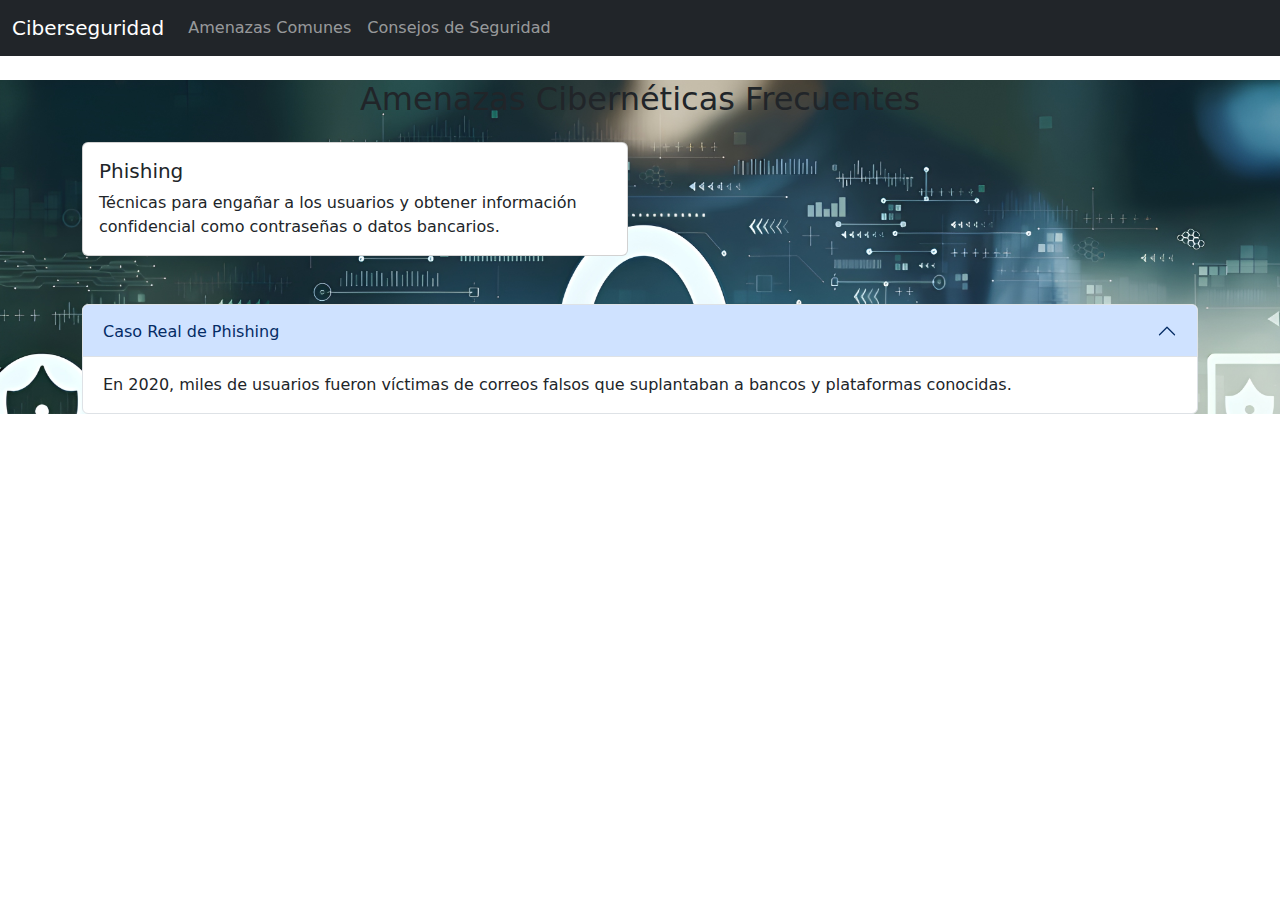
<file: amenazas.html>
<!DOCTYPE html>
<html lang="es">
<head>
  <meta charset="UTF-8" />
  <meta name="viewport" content="width=device-width, initial-scale=1.0" />
  <title>Amenazas Comunes</title>
  <link rel="stylesheet" href="style/style.css" />
  <link rel="stylesheet" href="https://cdn.jsdelivr.net/npm/bootstrap@5.3.2/dist/css/bootstrap.min.css" />
</head>
<body>
  <nav class="navbar navbar-expand-lg navbar-dark bg-dark">
    <div class="container-fluid">
      <a class="navbar-brand" href="index.html">Ciberseguridad</a>
      <div class="collapse navbar-collapse">
        <ul class="navbar-nav">
          <li class="nav-item"><a class="nav-link" href="amenazas.html">Amenazas Comunes</a></li>
          <li class="nav-item"><a class="nav-link" href="consejos.html">Consejos de Seguridad</a></li>
        </ul>
      </div>
    </div>
  </nav>
  <main>
  <section class="container mt-4">
    <h2 class="text-center mb-4">Amenazas Cibernéticas Frecuentes</h2>

    <div class="row">
      <div class="col-md-6 mb-4">
        <div class="card h-100">
          <div class="card-body">
            <h5 class="card-title">Phishing</h5>
            <p class="card-text">Técnicas para engañar a los usuarios y obtener información confidencial como contraseñas o datos bancarios.</p>
          </div>
        </div>
      </div>
      <!-- Agrega tarjetas similares para Ransomware, Malware y DDoS -->
    </div>

    <div class="accordion mt-4" id="ejemplosAmenazas">
      <div class="accordion-item">
        <h2 class="accordion-header" id="headingOne">
          <button class="accordion-button" type="button" data-bs-toggle="collapse" data-bs-target="#collapseOne">
            Caso Real de Phishing
          </button>
        </h2>
        <div id="collapseOne" class="accordion-collapse collapse show" data-bs-parent="#ejemplosAmenazas">
          <div class="accordion-body">
            En 2020, miles de usuarios fueron víctimas de correos falsos que suplantaban a bancos y plataformas conocidas.
          </div>
        </div>
      </div>
      <!-- Más acordeones para otros casos -->
    </div>
  </section>
</main>
</body>
<script src="https://code.jquery.com/jquery-3.6.0.min.js"></script>
<script src="https://cdn.jsdelivr.net/npm/bootstrap@5.3.2/dist/js/bootstrap.bundle.min.js"></script>
</html>
</file>
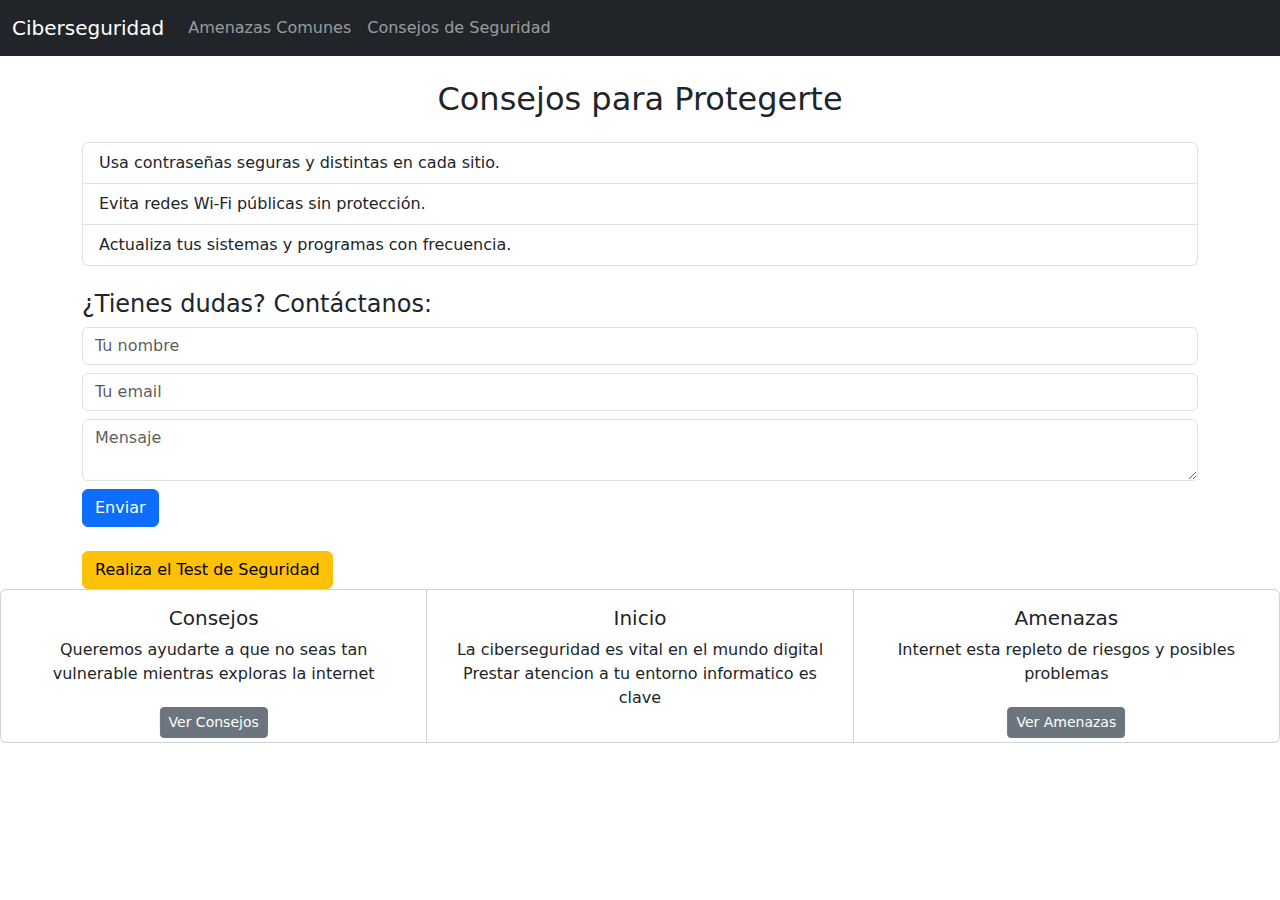
<file: consejos.html>
<!DOCTYPE html>
<html lang="es">
<head>
  <meta charset="UTF-8" />
  <meta name="viewport" content="width=device-width, initial-scale=1.0" />
  <title>Consejos de Seguridad</title>
  <link rel="stylesheet" href="style/style.css" />
  <link rel="stylesheet" href="https://cdn.jsdelivr.net/npm/bootstrap@5.3.2/dist/css/bootstrap.min.css" />
</head>
<body>
  <nav class="navbar navbar-expand-lg navbar-dark bg-dark">
    <div class="container-fluid">
      <a class="navbar-brand" href="index.html">Ciberseguridad</a>
      <div class="collapse navbar-collapse">
        <ul class="navbar-nav">
          <li class="nav-item"><a class="nav-link" href="amenazas.html">Amenazas Comunes</a></li>
          <li class="nav-item"><a class="nav-link" href="consejos.html">Consejos de Seguridad</a></li>
        </ul>
      </div>
    </div>
  </nav>

  <section class="container mt-4">
    <h2 class="text-center">Consejos para Protegerte</h2>
    <ul class="list-group my-4">
      <li class="list-group-item">Usa contraseñas seguras y distintas en cada sitio.</li>
      <li class="list-group-item">Evita redes Wi-Fi públicas sin protección.</li>
      <li class="list-group-item">Actualiza tus sistemas y programas con frecuencia.</li>
    </ul>

    <form id="contactForm" class="mb-4">
      <h4>¿Tienes dudas? Contáctanos:</h4>
      <input type="text" class="form-control my-2" placeholder="Tu nombre" required>
      <input type="email" class="form-control my-2" placeholder="Tu email" required>
      <textarea class="form-control my-2" placeholder="Mensaje" required></textarea>
      <button type="submit" class="btn btn-primary">Enviar</button>
    </form>

    <button type="button" class="btn btn-warning" data-bs-toggle="modal" data-bs-target="#testModal">
      Realiza el Test de Seguridad
    </button>

    <!-- Modal -->
    <div class="modal fade" id="testModal" tabindex="-1" aria-hidden="true">
      <div class="modal-dialog">
        <div class="modal-content p-3">
          <div class="modal-header">
            <h5 class="modal-title">Test Básico</h5>
            <button type="button" class="btn-close" data-bs-dismiss="modal"></button>
          </div>
          <div class="modal-body">
            <p>¿Sabes qué es phishing?</p>
            <button class="btn btn-outline-success" onclick="alert('¡Correcto!')">Sí</button>
            <button class="btn btn-outline-danger" onclick="alert('Revisa la sección de amenazas.')">No</button>
          </div>
        </div>
      </div>
    </div>
  </section>
   <footer>
        <div class="card-group text-center">
            <div class="card pb-3">
                <div class="card-body">
                <h5 class="card-title">Consejos</h5>
                <p class="card-text">Queremos ayudarte a que no seas tan vulnerable mientras exploras la internet</p>
                <a href="consejos.html" class="btn btn-secondary btn-sm position-absolute bottom-0 translate-middle-x py-1
                mb-1">Ver Consejos</a>
                </div>
            </div>
            <div class="card pb-3">
                <div class="card-body">
                <h5 class="card-title">Inicio</h5>
                <p class="card-text">La ciberseguridad es vital en el mundo digital<br>Prestar atencion a tu entorno informatico es clave</p>
                </div>
            </div>
            <div class="card pb-3">
                <div class="card-body">
                <h5 class="card-title">Amenazas</h5>
                <p class="card-text">Internet esta repleto de riesgos y posibles problemas</p>
                <a href="amenazas.html"  class="btn btn-secondary btn-sm position-absolute bottom-0 translate-middle-x py-1
                mb-1">Ver Amenazas</a>
                </div>
            </div>
        </div>
    </footer>
</body>
<script src="https://code.jquery.com/jquery-3.6.0.min.js"></script>
<script src="https://cdn.jsdelivr.net/npm/bootstrap@5.3.2/dist/js/bootstrap.bundle.min.js"></script>
</html>
</file>
<file: style/style.css>
/*CSS RESET*/
* {
    padding: 0px;
    margin: 0px;
    border: 0px;
}

main {
    max-height: 100%;
    max-width: 100%;
    background-image: url("../img/ciberseguridad2.jpg");
    background-repeat: no-repeat;
    background-size: cover;
}

#cuadro_central {
    background-color: rgba(100,100,100,0.9);
    border-radius: 10px;
    color: white;
    border: solid white 1px;
    height: 25vh;
    width: 50vw;
}

footer {
    position: static;
    bottom: 0;
    width: 100%;
}
</file>
